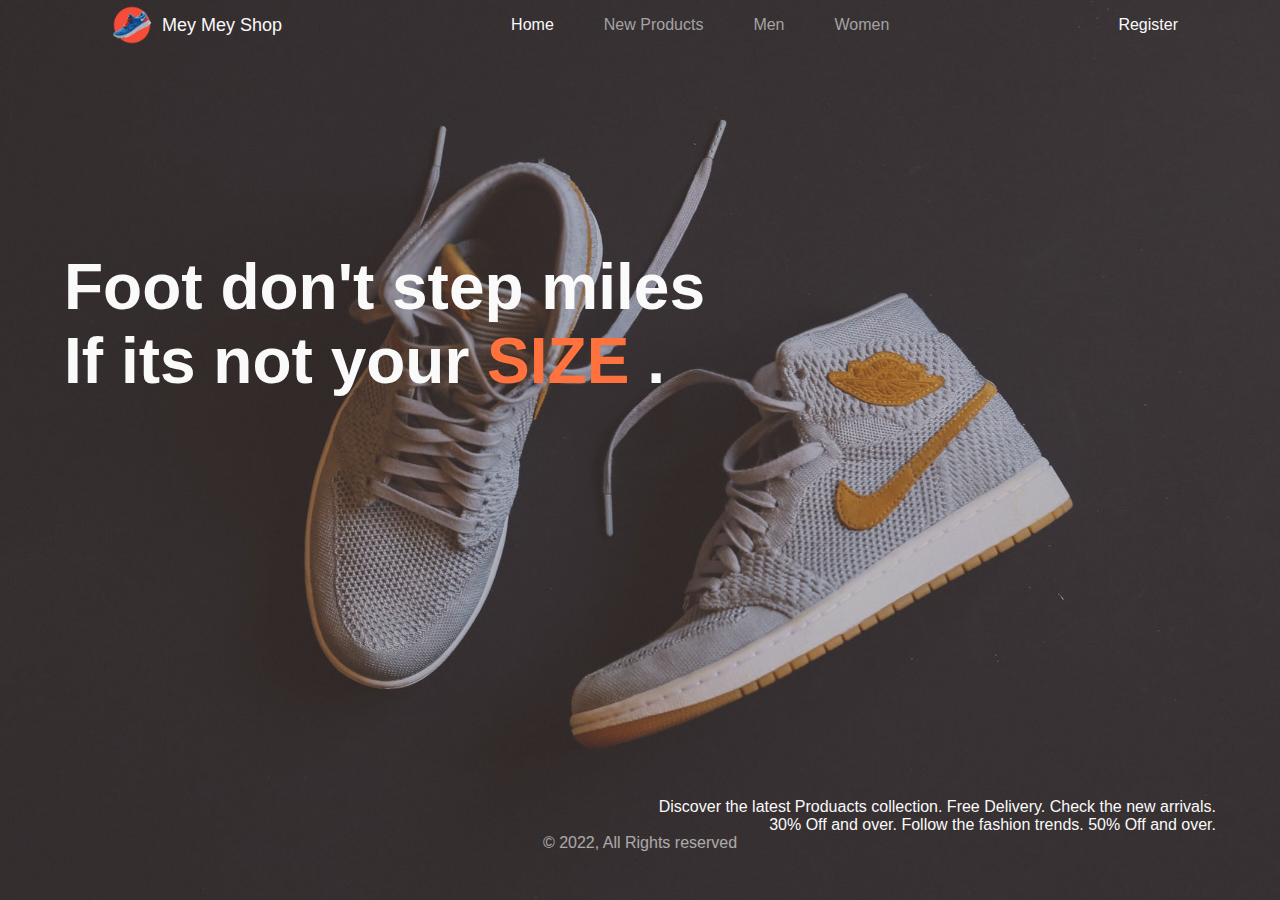
<file: index.html>
<!DOCTYPE html>
<html lang="en">
  <head>
    <meta charset="UTF-8" />
    <meta http-equiv="X-UA-Compatible" content="IE=edge" />
    <meta name="viewport" content="width=device-width, initial-scale=1.0" />
    <link rel="icon" href="img/logo.png" />
    <title>Mey Mey Shop - Home</title>
    <link rel="stylesheet" href="style.css" />
    <link
      rel="stylesheet"
      href="https://cdnjs.cloudflare.com/ajax/libs/font-awesome/6.0.0/css/all.min.css"
      integrity="sha512-9usAa10IRO0HhonpyAIVpjrylPvoDwiPUiKdWk5t3PyolY1cOd4DSE0Ga+ri4AuTroPR5aQvXU9xC6qOPnzFeg=="
      crossorigin="anonymous"
      referrerpolicy="no-referrer"
    />
  </head>
  <body>
    <header class="header">
      <!-- NAVBAR PART--------------------------------------------------------------------------------- -->

      <nav class="navbar">
        <a href="index.html" class="logo">
          <img src="img/logo.png" />
          <span>Mey Mey Shop</span>
        </a>
        <div>
          <ul id="nav-items" class="nav-items">
            <li class="nav-link active"><a href="index.html">Home</a></li>
            <li class="nav-link"><a href="newproduct.html">New Products</a></li>
            <li class="nav-link"><a href="men.html">Men</a></li>
            <li class="nav-link"><a href="women.html">Women</a></li>
          </ul>
          <span id="navbar-icon" class="navbar-icon"><i class="fa-solid fa-bars"></i></span>
        </div>
        <div class="auth">
          <a href="auth.html">Register</a>
        </div>
      </nav>

      <!-- NAVBAR PART--------------------------------------------------------------------------------- -->

      <!-- TEXT BOX--------------------------------------------------------------------------------- -->

      <div class="textbox1">
        <h1>
          Foot don't step miles <br />
          If its not your <span>SIZE</span> .
        </h1>
      </div>
      <a class="btn" href="auth.html">Register</a>
      <div class="textbox2">
        <p>
          Discover the latest Produacts collection. Free Delivery. Check the new
          arrivals. <br />
          30% Off and over. Follow the fashion trends. 50% Off and over.
        </p>
      </div>

      <!-- TEXT BOX--------------------------------------------------------------------------------- -->

      <footer class="footer1">© 2022, All Rights reserved</footer>
    </header>

    <script src="https://ajax.googleapis.com/ajax/libs/jquery/3.5.1/jquery.min.js"></script>
    <script src="script.js"></script>
  </body>
</html>
</file>
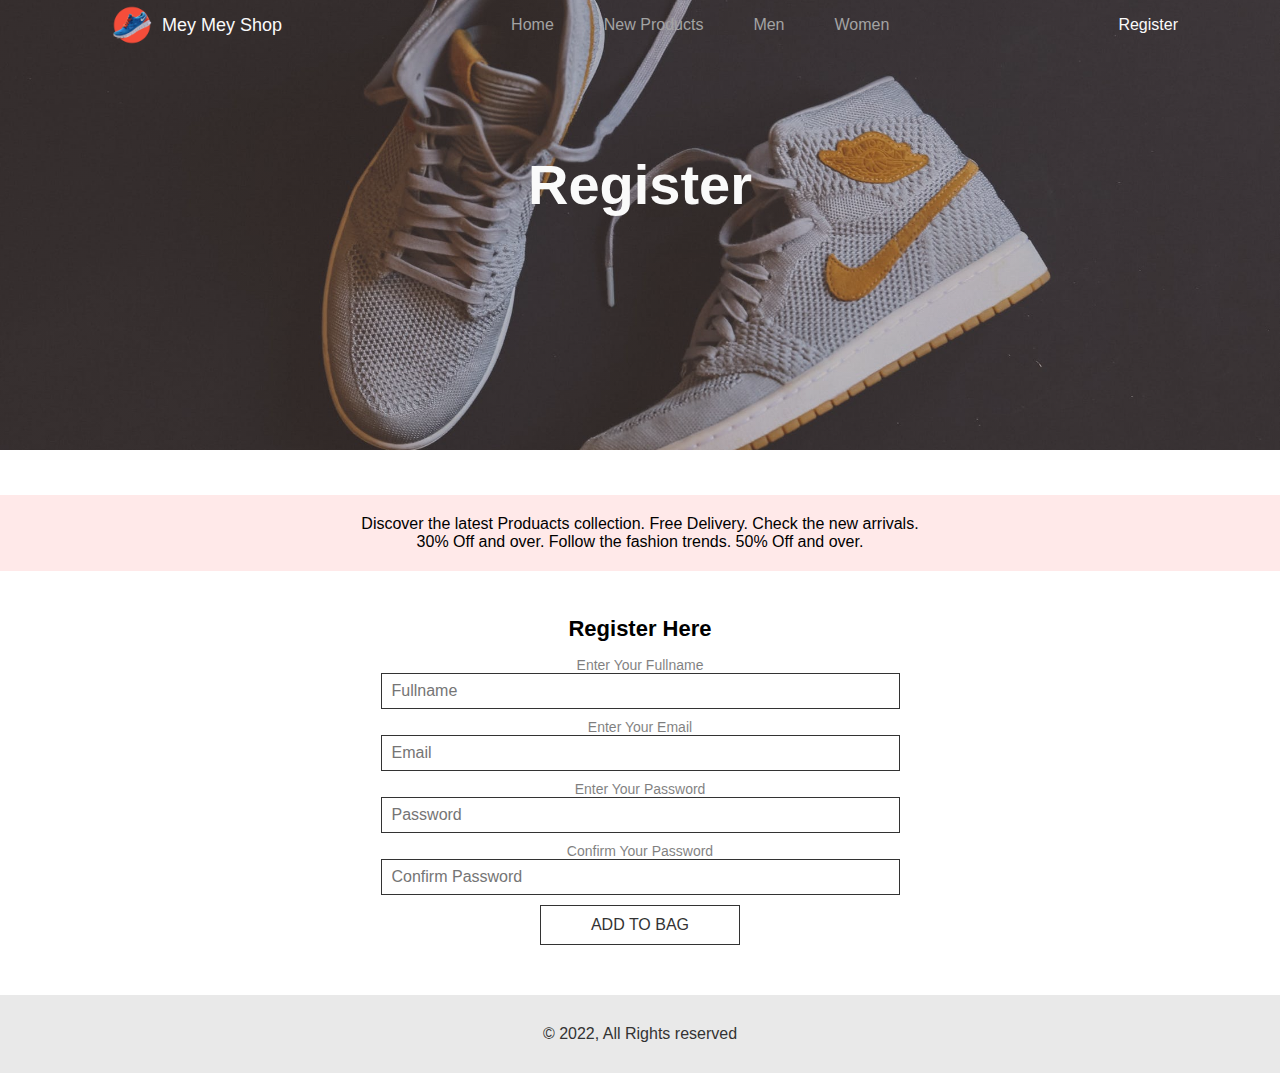
<file: auth.html>
<!DOCTYPE html>
<html lang="en">
  <head>
    <meta charset="UTF-8" />
    <meta http-equiv="X-UA-Compatible" content="IE=edge" />
    <meta name="viewport" content="width=device-width, initial-scale=1.0" />
    <link rel="icon" href="img/logo.png" />
    <title>Mey Mey Shop - Cart</title>
    <link rel="stylesheet" href="style.css" />
    <link
      rel="stylesheet"
      href="https://cdnjs.cloudflare.com/ajax/libs/font-awesome/6.0.0/css/all.min.css"
      integrity="sha512-9usAa10IRO0HhonpyAIVpjrylPvoDwiPUiKdWk5t3PyolY1cOd4DSE0Ga+ri4AuTroPR5aQvXU9xC6qOPnzFeg=="
      crossorigin="anonymous"
      referrerpolicy="no-referrer"
    />
  </head>
  <body>
    <header class="sub-header">
      <!-- NAVBAR PART--------------------------------------------------------------------------------- -->

      <nav class="navbar">
        <a href="index.html" class="logo">
          <img src="img/logo.png" />
          <span>Mey Mey Shop</span>
        </a>
        <div>
          <ul id="nav-items" class="nav-items">
            <li class="nav-link"><a href="index.html">Home</a></li>
            <li class="nav-link"><a href="newproduct.html">New Products</a></li>
            <li class="nav-link"><a href="men.html">Men</a></li>
            <li class="nav-link"><a href="women.html">Women</a></li>
          </ul>
            <span id="navbar-icon" class="navbar-icon"><i class="fa-solid fa-bars"></i></span>
        </div>
        <div class="auth">
          <a href="auth.html">Register</a>
        </div>
      </nav>

      <!-- NAVBAR PART--------------------------------------------------------------------------------- -->

      <!-- TEXT BOX--------------------------------------------------------------------------------- -->

      <div class="textbox">
        <h1>Register</h1>
      </div>

      <!-- TEXT BOX--------------------------------------------------------------------------------- -->
    </header>
    <div class="tip">
      <p>
        Discover the latest Produacts collection. Free Delivery. Check the new
        arrivals. <br />
        30% Off and over. Follow the fashion trends. 50% Off and over.
      </p>
    </div>

    <form class="form">
      <h3 class="img-title">Register Here</h3>
      <label for="name">Enter Your Fullname</label>
      <input name="name" type="text" placeholder="Fullname" />
      <label for="email">Enter Your Email</label>
      <input name="email" type="email" placeholder="Email" />
      <label for="password">Enter Your Password</label>
      <input name="password" type="password" placeholder="Password" />
      <label for="cfpassword">Confirm Your Password</label>
      <input name="cfpassword" type="password" placeholder="Confirm Password" />
      <div class="btn-auth">
        <a href="">ADD TO BAG</a>
      </div>
    </form>

    <footer class="footer">© 2022, All Rights reserved</footer>

    <script src="https://ajax.googleapis.com/ajax/libs/jquery/3.5.1/jquery.min.js"></script>
    <script src="script.js"></script>
  </body>
</html>
</file>
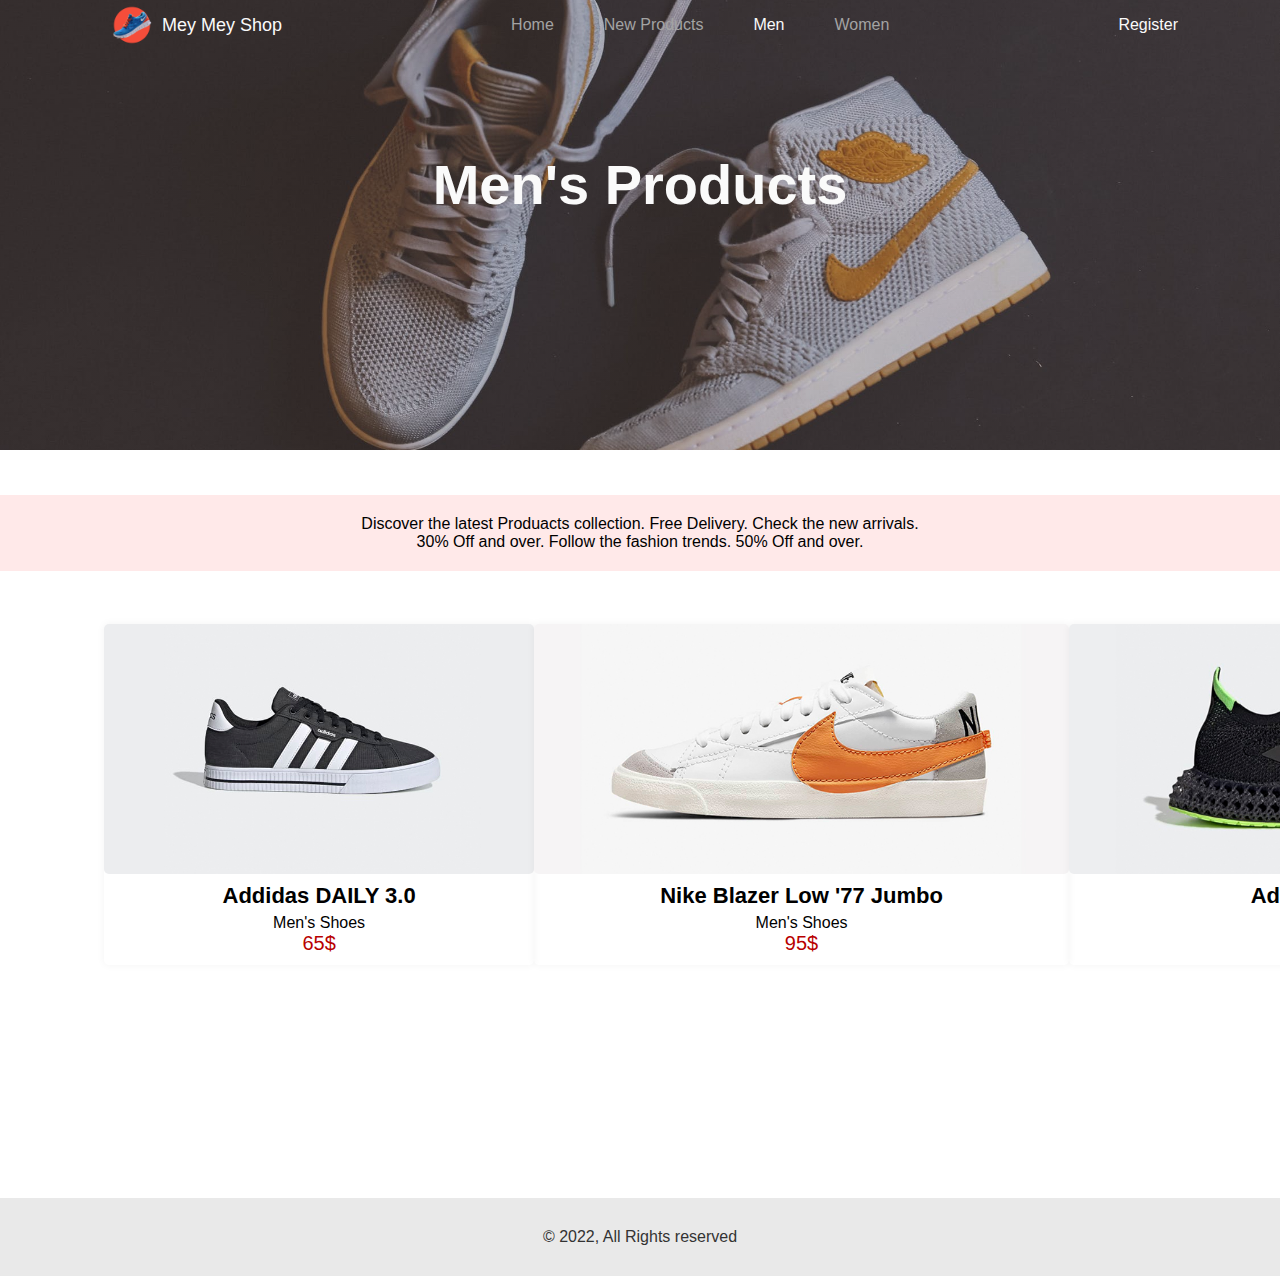
<file: men.html>
<!DOCTYPE html>
<html lang="en">
  <head>
    <meta charset="UTF-8" />
    <meta http-equiv="X-UA-Compatible" content="IE=edge" />
    <meta name="viewport" content="width=device-width, initial-scale=1.0" />
    <link rel="icon" href="img/logo.png" />
    <title>Mey Mey Shop - Men Products</title>
    <link rel="stylesheet" href="style.css" />
    <link
      rel="stylesheet"
      href="https://cdnjs.cloudflare.com/ajax/libs/font-awesome/6.0.0/css/all.min.css"
      integrity="sha512-9usAa10IRO0HhonpyAIVpjrylPvoDwiPUiKdWk5t3PyolY1cOd4DSE0Ga+ri4AuTroPR5aQvXU9xC6qOPnzFeg=="
      crossorigin="anonymous"
      referrerpolicy="no-referrer"
    />
  </head>
  <body>
    <header class="sub-header">
      <!-- NAVBAR PART--------------------------------------------------------------------------------- -->

      <nav class="navbar">
        <a href="index.html" class="logo">
          <img src="img/logo.png" />
          <span>Mey Mey Shop</span>
        </a>
        <div>
          <ul id="nav-items" class="nav-items">
            <li class="nav-link"><a href="index.html">Home</a></li>
            <li class="nav-link "><a href="newproduct.html">New Products</a></li>
            <li class="nav-link active"><a href="men.html">Men</a></li>
            <li class="nav-link"><a href="women.html">Women</a></li>
          </ul>
          <span id="navbar-icon" class="navbar-icon"><i class="fa-solid fa-bars"></i></span>
        </div>
        <div class="auth">
          <a href="auth.html">Register</a>
        </div>
      </nav>

      <!-- NAVBAR PART--------------------------------------------------------------------------------- -->

      <!-- TEXT BOX--------------------------------------------------------------------------------- -->

      <div class="textbox">
          <h1>Men's Products</h1>
      </div>
    </header>

      <!-- TEXT BOX--------------------------------------------------------------------------------- -->

      <div class="tip">
        <p>
          Discover the latest Produacts collection. Free Delivery. Check the new
          arrivals. <br />
          30% Off and over. Follow the fashion trends. 50% Off and over.
        </p>
      </div>
  <!-- LINE1----------------------------------------------------------------------------------------------------------------------- -->
      <div class="container">
        <div class="row">
            <div id="clickToPopUp" class="col">
                <img src="img/newProduct8.jpg" alt="" />
                <h6 class="img-title">Addidas DAILY 3.0</h6>
                <p class="img-desc">Men's Shoes</p>
                <p class="img-price">65$</p>
              </div>
          <div id="clickToPopUp" class="col">
            <img src="img/newProduct2.jpg" alt="" />
            <h6 class="img-title">Nike Blazer Low '77 Jumbo</h6>
            <p class="img-desc">Men's Shoes</p>
            <p class="img-price">95$</p>
          </div>
          <div id="clickToPopUp" class="col">
            <img src="img/newProduct3.jpg" alt="" />
            <h6 class="img-title">Addidas 4DFWD</h6>
            <p class="img-desc">Men's Shoes</p>
            <p class="img-price">200$</p>
          </div>
          <div id="clickToPopUp" class="col">
              <img src="img/newProduct4.jpg" alt="" />
              <h6 class="img-title">Addidas NIZZA RF SLIP SHOES</h6>
              <p class="img-desc">Men's Shoes</p>
              <p class="img-price">75$</p>
            </div>
        </div>
    </div>
    <div class="pop-up-Items">
      <div id="pop-up" class="pop-up">
        <i id="close" class="fa-solid fa-xmark"></i>
        <h2 class="img-title">
          Buy Item
        </h2>
        <p>
          Click this Button to buy this Item.
        </p>
        <div class="btn-auth">
          <a href="#">Buy It</a>
        </div>
      </div>
    </div>


     
    
    <footer class="footer">© 2022, All Rights reserved</footer>

    <script src="https://ajax.googleapis.com/ajax/libs/jquery/3.5.1/jquery.min.js"></script>
    <script src="script.js"></script>
  </body>
</html>
</file>
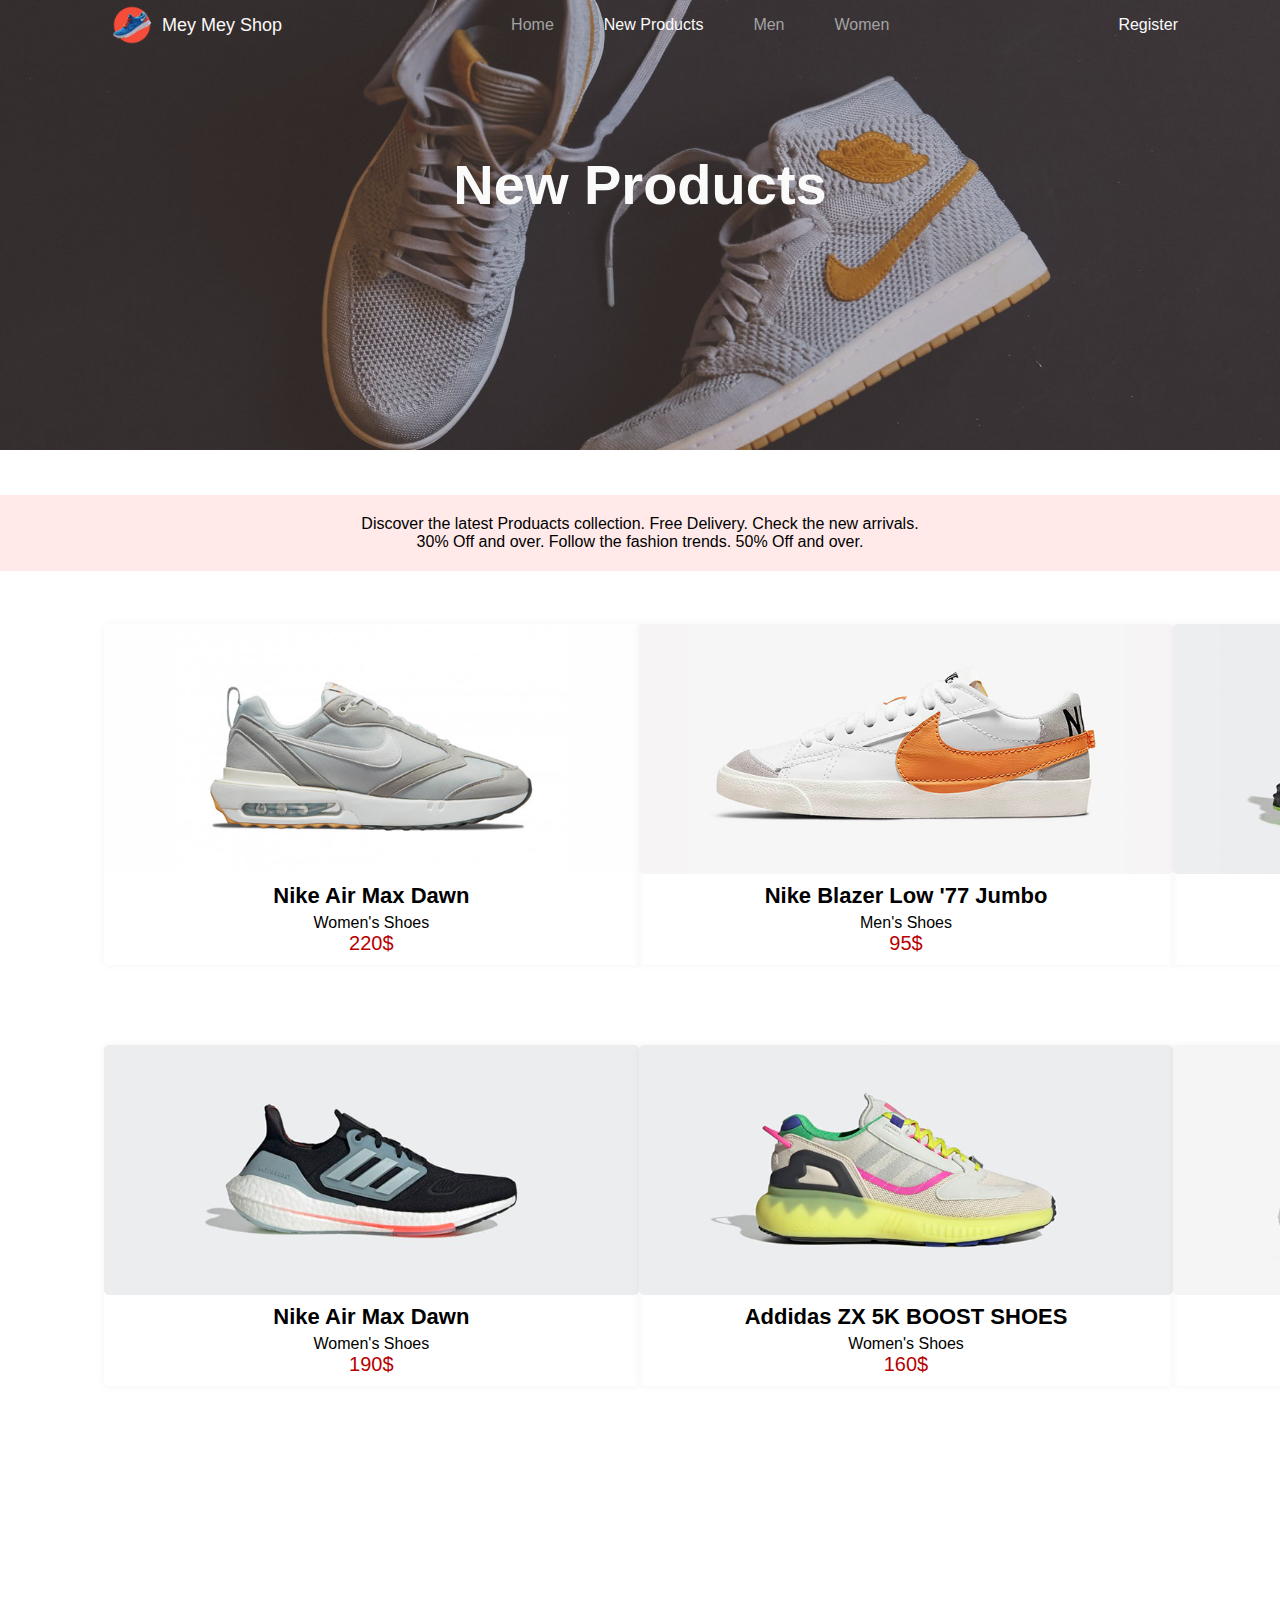
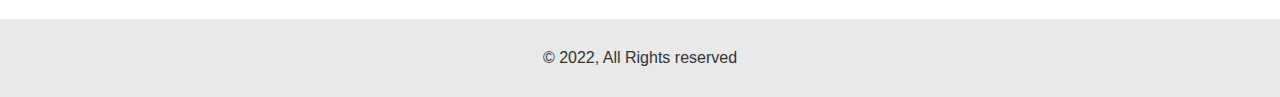
<file: newproduct.html>
<!DOCTYPE html>
<html lang="en">
  <head>
    <meta charset="UTF-8" />
    <meta http-equiv="X-UA-Compatible" content="IE=edge" />
    <meta name="viewport" content="width=device-width, initial-scale=1.0" />
    <link rel="icon" href="img/logo.png" />
    <title>Mey Mey Shop - New Products</title>
    <link rel="stylesheet" href="style.css" />
    <link
      rel="stylesheet"
      href="https://cdnjs.cloudflare.com/ajax/libs/font-awesome/6.0.0/css/all.min.css"
      integrity="sha512-9usAa10IRO0HhonpyAIVpjrylPvoDwiPUiKdWk5t3PyolY1cOd4DSE0Ga+ri4AuTroPR5aQvXU9xC6qOPnzFeg=="
      crossorigin="anonymous"
      referrerpolicy="no-referrer"
    />
  </head>
  <body>
    <header class="sub-header">
      <!-- NAVBAR PART--------------------------------------------------------------------------------- -->

      <nav class="navbar">
        <a href="index.html" class="logo">
          <img src="img/logo.png" />
          <span>Mey Mey Shop</span>
        </a>
        <div>
          <ul id="nav-items" class="nav-items">
            <li class="nav-link"><a href="index.html">Home</a></li>
            <li class="nav-link active">
              <a href="newproduct.html">New Products</a>
            </li>
            <li class="nav-link"><a href="men.html">Men</a></li>
            <li class="nav-link"><a href="women.html">Women</a></li>
          </ul>
          <span id="navbar-icon" class="navbar-icon"><i class="fa-solid fa-bars"></i></span>
        </div>
        <div class="auth">
          <a href="auth.html">Register</a>
        </div>
      </nav>

      <!-- NAVBAR PART--------------------------------------------------------------------------------- -->

      <!-- TEXT BOX--------------------------------------------------------------------------------- -->

      <div class="textbox">
        <h1>New Products</h1>
      </div>

      <!-- TEXT BOX--------------------------------------------------------------------------------- -->
    </header>

    <div class="tip">
      <p>
        Discover the latest Produacts collection. Free Delivery. Check the new
        arrivals. <br />
        30% Off and over. Follow the fashion trends. 50% Off and over.
      </p>
    </div>
<!-- LINE1----------------------------------------------------------------------------------------------------------------------- -->
    <div id="clickToHide" class="container" >
      <div class="row">
        <div id="clickToPopUp"  class="col">
          <img src="img/newProduct.jpg" alt="" />
          <h6 class="img-title">Nike Air Max Dawn</h6>
          <p class="img-desc">Women's Shoes</p>
          <p class="img-price">220$</p>
        </div>
        <div id="clickToPopUp" class="col">
          <img src="img/newProduct2.jpg" alt="" />
          <h6 class="img-title">Nike Blazer Low '77 Jumbo</h6>
          <p class="img-desc">Men's Shoes</p>
          <p class="img-price">95$</p>
        </div>
        <div id="clickToPopUp" class="col">
          <img src="img/newProduct3.jpg" alt="" />
          <h6 class="img-title">Addidas 4DFWD</h6>
          <p class="img-desc">Men's Shoes</p>
          <p class="img-price">200$</p>
        </div>
        <div id="clickToPopUp" class="col">
            <img src="img/newProduct4.jpg" alt="" />
            <h6 class="img-title">Addidas NIZZA RF SLIP SHOES</h6>
            <p class="img-desc">Men's Shoes</p>
            <p class="img-price">75$</p>
          </div>
      </div>
<!-- LINE2----------------------------------------------------------------------------------------------------------------------- -->
      <div class="row">
        <div id="clickToPopUp" class="col">
          <img src="img/newProduct5.jpg" alt="" />
          <h6 class="img-title">Nike Air Max Dawn</h6>
          <p class="img-desc">Women's Shoes</p>
          <p class="img-price">190$</p>
        </div>
        <div id="clickToPopUp" class="col">
          <img src="img/newProduct6.jpg" alt="" />
          <h6 class="img-title">Addidas ZX 5K BOOST SHOES</h6>
          <p class="img-desc">Women's Shoes</p>
          <p class="img-price">160$</p>
        </div>
        <div id="clickToPopUp" class="col">
          <img src="img/newProduct7.jpg" alt="" />
          <h6 class="img-title">Nike Air Max 97</h6>
          <p class="img-desc">Men's Shoes</p>
          <p class="img-price">185$</p>
        </div>
        <div id="clickToPopUp" class="col">
            <img src="img/newProduct8.jpg" alt="" />
            <h6 class="img-title">Addidas DAILY 3.0</h6>
            <p class="img-desc">Men's Shoes</p>
            <p class="img-price">65$</p>
          </div>
      </div>
    </div>

    <div class="pop-up-Items">
      <div id="pop-up" class="pop-up">
        <i id="close" class="fa-solid fa-xmark"></i>
        <h2 class="img-title">
          Buy Item
        </h2>
        <p>
          Click this Button to buy this Item.
        </p>
        <div class="btn-auth">
          <a href="#">Buy It</a>
        </div>
      </div>
    </div>

    <footer class="footer">© 2022, All Rights reserved</footer>

    <script src="https://ajax.googleapis.com/ajax/libs/jquery/3.5.1/jquery.min.js"></script>
    <script src="script.js"></script>
  </body>
</html>
</file>
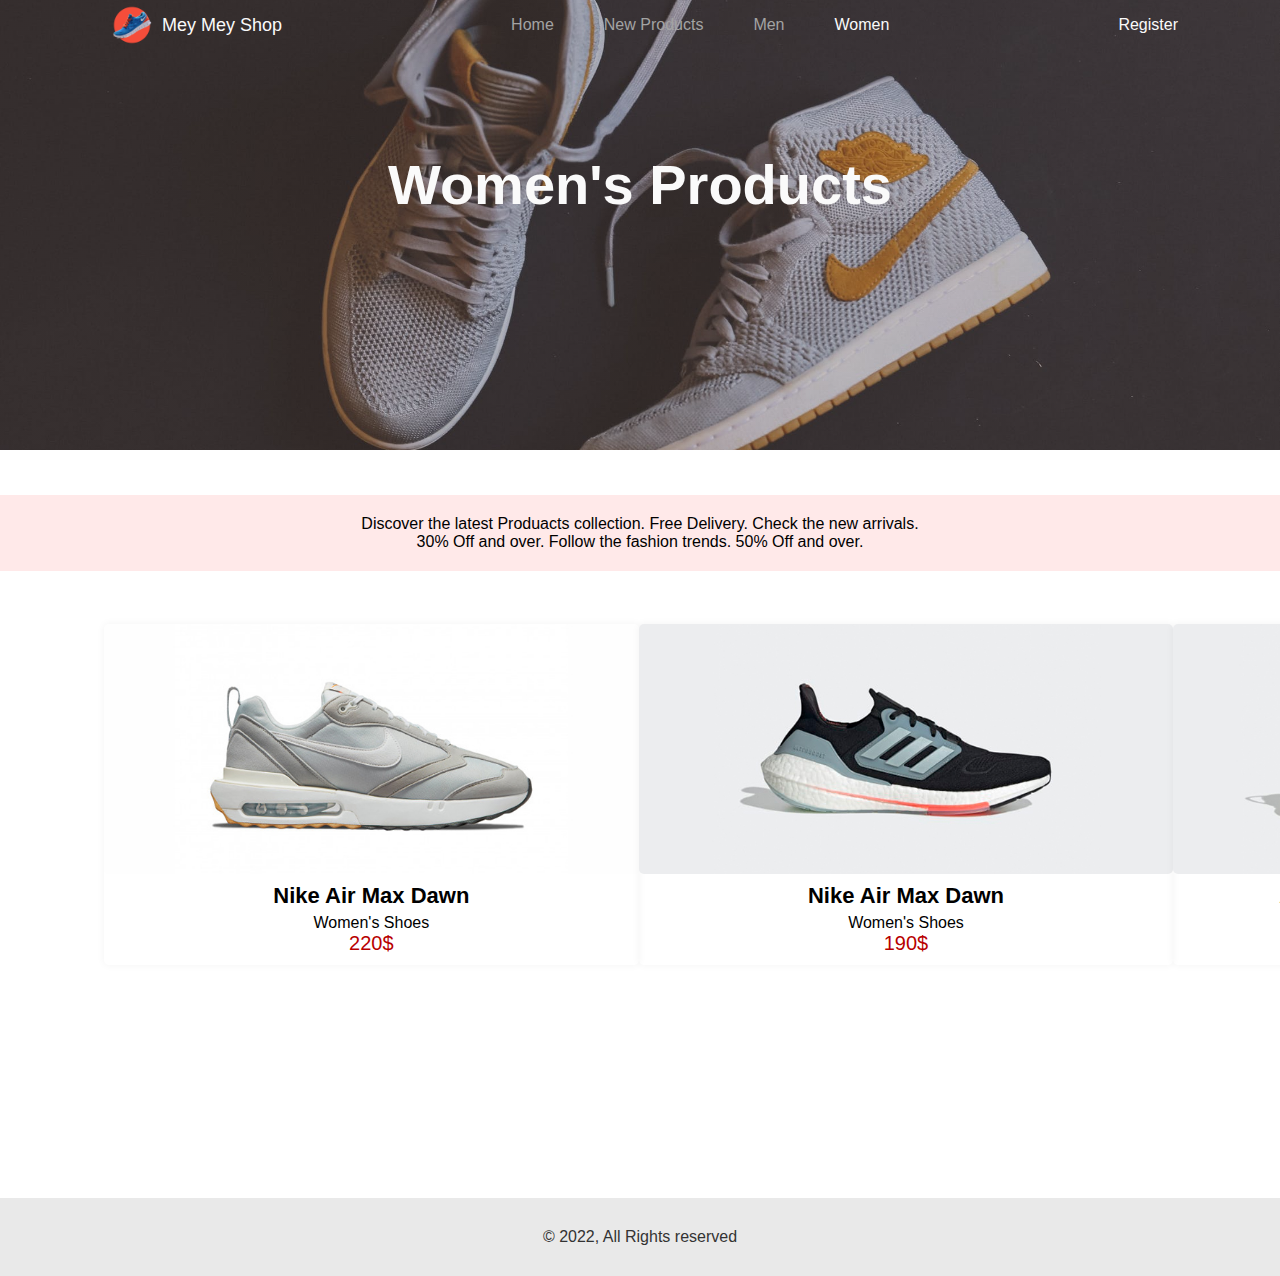
<file: women.html>
<!DOCTYPE html>
<html lang="en">
  <head>
    <meta charset="UTF-8" />
    <meta http-equiv="X-UA-Compatible" content="IE=edge" />
    <meta name="viewport" content="width=device-width, initial-scale=1.0" />
    <link rel="icon" href="img/logo.png" />
    <title>Mey Mey Shop - Men Products</title>
    <link rel="stylesheet" href="style.css" />
    <link
      rel="stylesheet"
      href="https://cdnjs.cloudflare.com/ajax/libs/font-awesome/6.0.0/css/all.min.css"
      integrity="sha512-9usAa10IRO0HhonpyAIVpjrylPvoDwiPUiKdWk5t3PyolY1cOd4DSE0Ga+ri4AuTroPR5aQvXU9xC6qOPnzFeg=="
      crossorigin="anonymous"
      referrerpolicy="no-referrer"
    />
  </head>
  <body>
    <header class="sub-header">
      <!-- NAVBAR PART--------------------------------------------------------------------------------- -->

      <nav class="navbar">
        <a href="index.html" class="logo">
          <img src="img/logo.png" />
          <span>Mey Mey Shop</span>
        </a>
        <div>
          <ul id="nav-items" class="nav-items">
            <li class="nav-link"><a href="index.html">Home</a></li>
            <li class="nav-link "><a href="newproduct.html">New Products</a></li>
            <li class="nav-link"><a href="men.html">Men</a></li>
            <li class="nav-link active"><a href="women.html">Women</a></li>
          </ul>
          <span id="navbar-icon" class="navbar-icon"><i class="fa-solid fa-bars"></i></span>
        </div>
        <div class="auth">
          <a href="auth.html">Register</a>
        </div>
      </nav>

      <!-- NAVBAR PART--------------------------------------------------------------------------------- -->

      <!-- TEXT BOX--------------------------------------------------------------------------------- -->

      <div class="textbox">
        <h1>Women's Products</h1>
    </div>

      <!-- TEXT BOX--------------------------------------------------------------------------------- -->
    </header>

      <div class="tip">
        <p>
          Discover the latest Produacts collection. Free Delivery. Check the new
          arrivals. <br />
          30% Off and over. Follow the fashion trends. 50% Off and over.
        </p>
      </div>
  <!-- LINE1----------------------------------------------------------------------------------------------------------------------- -->
      <div class="container">
        <div class="row">
            <div id="clickToPopUp" class="col">
                <img src="img/newProduct.jpg" alt="" />
                <h6 class="img-title">Nike Air Max Dawn</h6>
                <p class="img-desc">Women's Shoes</p>
                <p class="img-price">220$</p>
              </div>
              <div id="clickToPopUp" class="col">
                <img src="img/newProduct5.jpg" alt="" />
                <h6 class="img-title">Nike Air Max Dawn</h6>
                <p class="img-desc">Women's Shoes</p>
                <p class="img-price">190$</p>
              </div>
          <div id="clickToPopUp" class="col">
            <img src="img/newProduct6.jpg" alt="" />
            <h6 class="img-title">Addidas ZX 5K BOOST SHOES</h6>
            <p class="img-desc">Women's Shoes</p>
            <p class="img-price">160$</p>
          </div>
          <div id="clickToPopUp" class="col"> 
              <img src="img/newProduct4.jpg" alt="" />
              <h6 class="img-title">Addidas NIZZA RF SLIP SHOES</h6>
              <p class="img-desc">Men and Women Shoes</p>
              <p class="img-price">75$</p>
            </div>
        </div>
    </div>
    <div class="pop-up-Items">
      <div id="pop-up" class="pop-up">
        <i id="close" class="fa-solid fa-xmark"></i>
        <h2 class="img-title">
          Buy Item
        </h2>
        <p>
          Click this Button to buy this Item.
        </p>
        <div class="btn-auth">
          <a href="#">Buy It</a>
        </div>
      </div>
    </div>
     
   
    <footer class="footer">© 2022, All Rights reserved</footer>

    <script src="https://ajax.googleapis.com/ajax/libs/jquery/3.5.1/jquery.min.js"></script>
    <script src="script.js"></script>
  </body>
</html>
</file>
<file: style.css>
* {
  margin: 0;
  padding: 0;
  box-sizing: border-box;
  font-family: "Poppins", sans-serif;
}
.header {
  position: relative;
  width: 100%;
  height: 100vh;
  background-image: linear-gradient(
      rgba(49, 13, 13, 0.2),
      rgba(49, 13, 13, 0.2)
    ),
    url(img/bg1.jpeg);
  background-position: center;
  background-size: cover;
  color: #fafafa;
  overflow-x: hidden;
}

/* NAVBAR PART */

.logo {
  text-decoration: none;
  display: flex;
  justify-content: center;
  align-items: center;
  font-size: 18px;
  color: #fafafa;
}
.logo img {
  width: 60px;
  padding: 0 10px;
}
.navbar {
  width: 100%;
  height: 50px;
  display: flex;
  justify-content: space-around;
  align-items: center;
}
.navbar-icon {
  display: none;
  cursor: pointer;
}

.nav-items {
  display: flex;
}
.nav-link {
  list-style: none;
  padding: 0 25px;
}
.nav-link a {
  text-decoration: none;
  color: #a3a3a3;
  transition: color 0.5s;
}
.nav-link a:hover {
  color: #fff;
}
.auth a {
  text-decoration: none;
  color: #fafafa;
}

/* A    C     T     I      V       E */

.active a {
  color: #fafafa;
}

/* A    C     T     I      V       E */

/* NAVBAR PART */

/* TEXT BOX HEADER */

.textbox1 {
  padding-left: 5%;
  text-align: left;
  margin-top: 200px;
}
.textbox1 h1 {
  font-size: 64px;
}
.textbox1 span {
  font-size: 64px;
  color: rgb(255, 113, 61);
}
.textbox2 {
  padding-right: 5%;
  text-align: right;
  margin-top: 400px;
}
.btn {
  display: none;
  position: absolute;
  border: 1px solid #fafafa;
  padding: 5px 10px;
  text-decoration: none;
  color: #fafafa;
  margin-left: 41%;
  margin-top: 10%;
  transition: background 0.5s;
}
.btn:hover {
  background: #fafafa;
  color: #333333;
}

.btn-cart {
  margin-top: 50px;
  display: flex;
  justify-content: center;
  align-items: center;
}

.btn-cart a {
  padding: 10px 50px;
  text-decoration: none;
  color: #333333;
  border: 1px solid #333333;
  transition: background 0.5s;
  font-weight: 500;
}
.btn-cart a:hover {
  color: #fafafa;
  background: #333333;
}

.btn-auth {
    margin-top: 10px;
    display: flex;
    justify-content: center;
    align-items: center;
    margin-bottom: 50px;
  }

.btn-auth a {
    padding: 10px 50px;
    text-decoration: none;
    color: #333333;
    border: 1px solid #333333;
    transition: background 0.5s;
    font-weight: 500;
  }
  .btn-auth a:hover {
    color: #fafafa;
    background: #333333;
  }
.footer1 {
  text-align: center;
  opacity: 0.6;
}
/* TEXT BOX HEADER */

/* SUB HEADER */

.sub-header {
  position: relative;
  width: 100%;
  height: 50vh;
  background-image: linear-gradient(
      rgba(49, 13, 13, 0.2),
      rgba(49, 13, 13, 0.2)
    ),
    url(img/bg1.jpeg);
  background-position: center;
  background-size: cover;
  color: #fafafa;
}

/* SUB HEADER */

.textbox {
  text-align: center;
  font-size: 28px;
  margin-top: 8%;
}
.footer {
  color: #333333;
  text-align: center;
  background: #e9e9e9;
  padding: 30px;
}

.tip {
  margin-top: 45px;
  text-align: center;
  width: 100%;
  padding: 20px;
  background: #ffd6d68a;
}

.container {
  width: 90%;
  margin: auto;
  margin-top: 1%;
  margin-bottom: 1%;
}
.row {
  display: flex;
  justify-content: space-between;
  padding: 40px;
}
.row-2 {
  display: flex;
  justify-content: center;
  padding: 40px;
}
.col {
  flex-basis: 24%;
  border-radius: 5px;
  box-shadow: 0px 0px 8px 0px rgba(0, 0, 0, 0.05);
  -webkit-box-shadow: 0px 0px 8px 0px rgba(0, 0, 0, 0.05);
  -moz-box-shadow: 0px 0px 8px 0px rgba(0, 0, 0, 0.05);
}
.col img{
  object-fit: cover;
  object-position: center;
  border-radius: 5px;
  height: 250px;
  cursor: pointer;
}
.col img:hover{
  opacity: 0.6;
}
.col-1 {
  flex-basis: 34%;
  border-radius: 5px;
  margin-right: 50px;
}
.col-2 {
  flex-basis: 34%;
  border-radius: 5px;
}
.img-desc-2 {
  text-align: left;
}
.img-desc-2 span {
  font-weight: 600;
}
.col-1 img {
  object-fit: cover;
  object-position: center;
  border-radius: 5px;
  height: 500px;
}


.size {
  padding: 5px;
  text-align: center;
  cursor: pointer;
}

.img-title {
  text-align: center;
  padding: 5px;
  font-size: 22px;
}
.img-desc {
  text-align: center;
  font-size: 16px;
}
.img-price {
  text-align: center;
  font-size: 20px;
  color: #b80000;
  font-weight: 500;
  padding-bottom: 10px;
}
.form{
    margin-top: 40px;
    display: flex;
    justify-content: center;
    flex-direction: column;
    align-items: center;
}
.form label{
    font-size: 14px;
    padding-top: 10px;
    opacity: 0.5;
}
.form input{
    padding: 8px 300px 8px 10px;
    border: 1px solid #333333;
    font-size: 16px;
}
form input::placeholder{
    font-size: 16px;
}
.pop-up-Items{
  display: none;
  width: 100%;
  height: 20vh;
  display: flex;
  justify-content: center;
  align-items: center;
  position: relative;
}
.pop-up{
  display: none;
  position: fixed;
  top: 35%;
  width: 300px;
  height: 250px;
  border-radius: 10px;
  background: #fafafa;
  box-shadow: 0px 0px 8px 0px rgba(0, 0, 0, 0.05);
  -webkit-box-shadow: 0px 0px 8px 0px rgba(0, 0, 0, 0.05);
  -moz-box-shadow: 0px 0px 8px 0px rgba(0, 0, 0, 0.05);
  
}
.pop-up h2{
  padding: 10px;
}


.pop-up p{
  text-align: center;
  padding-top: 40px;
}
.pop-up div{
  padding-top: 40px;
}
.fa-xmark{
  position: absolute;
  right: 10px;
  font-size: 24px;
  cursor: pointer;
  padding: 10px;
}
@media screen and (max-width: 720px) {
  .row , .row-2{
    flex-direction: column;
    align-items: center;
  }
  .col{
    margin-bottom: 40px;
  }
  .col-1 img{
    width: 700px;
    height: 300px;
  }
  .form input{
    padding-right: 150px;
  }
}
@media screen and (max-width: 720px) {
  .logo {
    font-size: 14px;
    position: absolute;
    top: 10px;
    left: 30px;
  }
  .nav-items{
    width: 400px;
    display: none;
    position: absolute;
    align-items: center;
    top: 50px;
    right: 7px;
  }
  .nav-link{
    text-align: right;
  }
  .navbar-icon {
    position: absolute;
    top: 20px;
    right: 30px;
    display: block;
  }
  .auth {
    display: none;
  }
  .textbox {
    font-size: 20px;
    margin-top: 20%;
 
  }

  .textbox1 h1 {
    font-size: 36px;
    text-align: center;
    margin-top: 100px;
  }
  .textbox1 span {
    font-size: 36px;
    text-align: center;
  }
  .textbox2 {
    text-align: center;
    margin-top: 350px;
    padding-bottom: 20px;
  }
  
  .textbox2 p {
    text-align: center;
    font-size: 12px;

  }
}
@media screen and (max-width: 515px) {
  .btn {
    display: block;
  }
}
</file>
